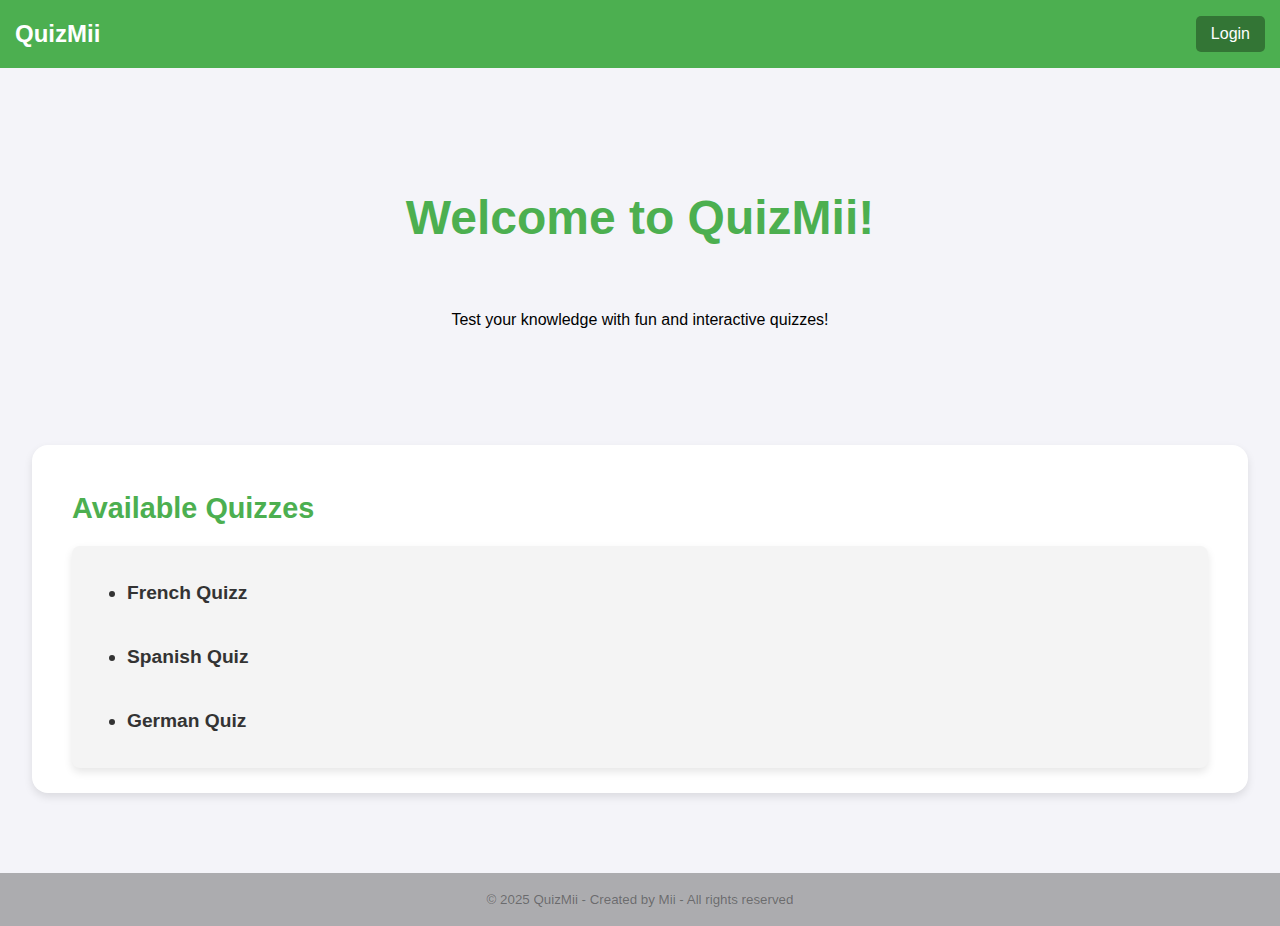
<file: index.html>
<!DOCTYPE html>
<html lang="en">
<head>
    <meta charset="UTF-8">
    <meta name="viewport" content="width=device-width, initial-scale=1.0">
    <title>QuizMii Home</title>
    <link rel="stylesheet" href="styles.css">
</head>



<body>
    <header class="navbar">
        <div class="logo">QuizMii</div>
        <div class="auth-links" id="authLinks">
    </header>


    <section class="firstpage">
        <div class="firstpage-content">
          <h1>Welcome to QuizMii!</h1>
          <div>Test your knowledge with fun and interactive quizzes!</div>
        </div>
    </section>


    <section id="quizzes" class="quizzes-list">
        <h2>Available Quizzes</h2>
        <ul class="quiz-item" id="quizList">
            <li class="quiz-item">Loading quizzes...</li>
        </ul>
    </section>
      
    <footer>
        <p>&copy; 2025 QuizMii - Created by Mii - All rights reserved</p>
    </footer>

    <script src="app.js"></script>

</body>
</html>
</file>
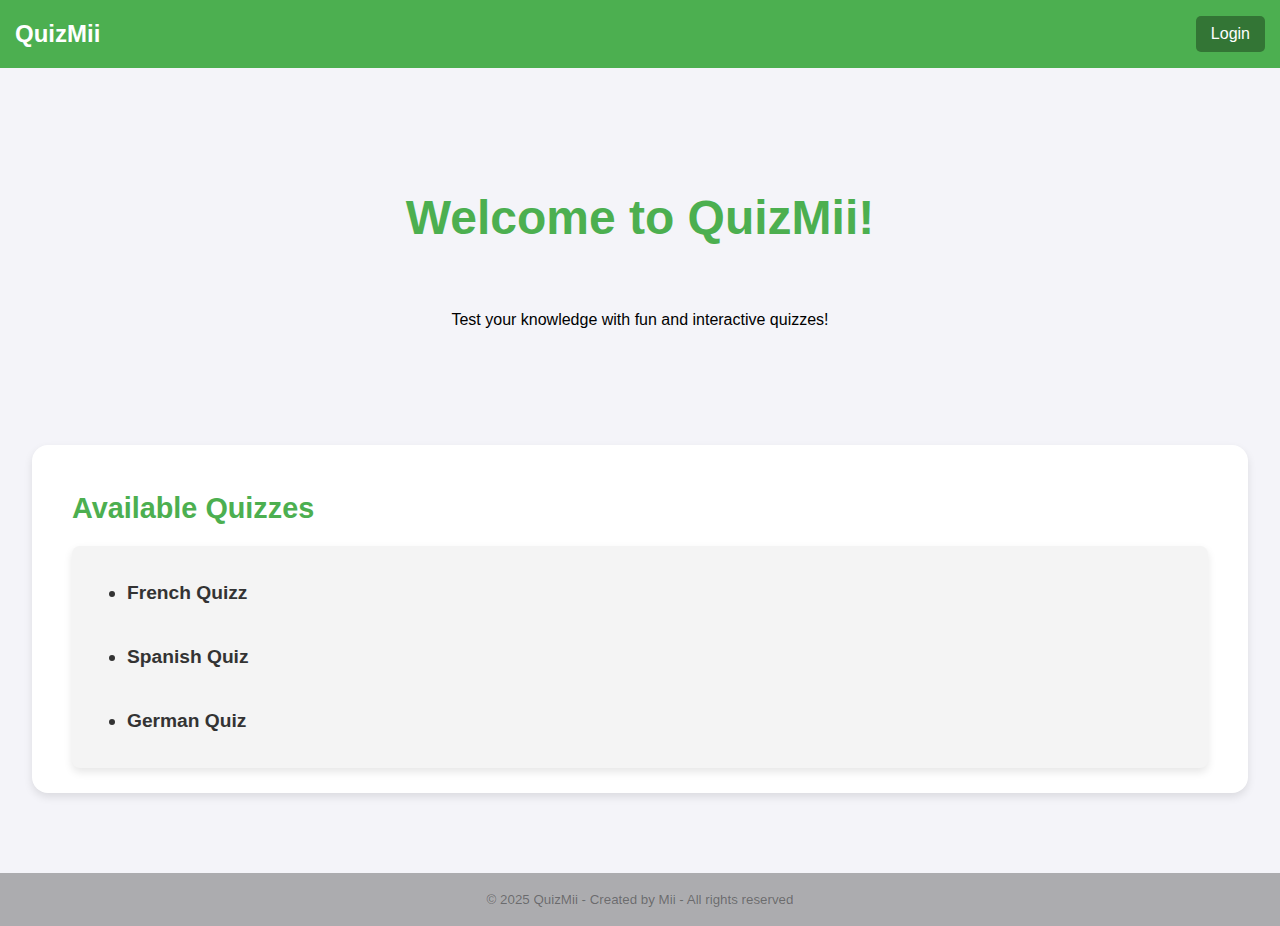
<file: dashboard.html>
<!DOCTYPE html>
<html lang="en">
<head>
    <meta charset="UTF-8">
    <meta name="viewport" content="width=device-width, initial-scale=1.0">
    <title> QuizMii Dashboard</title>
    <link rel="stylesheet" href="styles.css">
</head>
<body>

    <header class="navbar">
        <div class="logo">QuizMii - Admin</div>
        </div>
    </header>

    <section class="dashboard-section">
        <div class="dashboard-container">
            <h1>Welcome to the Admin Dashboard!</h1>
            <p>Here you can see all registered users along with their scores.</p>
    
            <table>
                <thead>
                    <tr>
                        <th>Username</th>
                        <th>Score</th>
                    </tr>
                </thead>
                
                <tbody>
                
                </tbody>
            </table>
        </div>
    </section>
    
    <footer>
            <p>&copy; 2025 QuizMii - Created by Mii - All rights reserved</p>
    </footer>

    <script src="dashboard.js"></script>
</body>
</html>
</file>
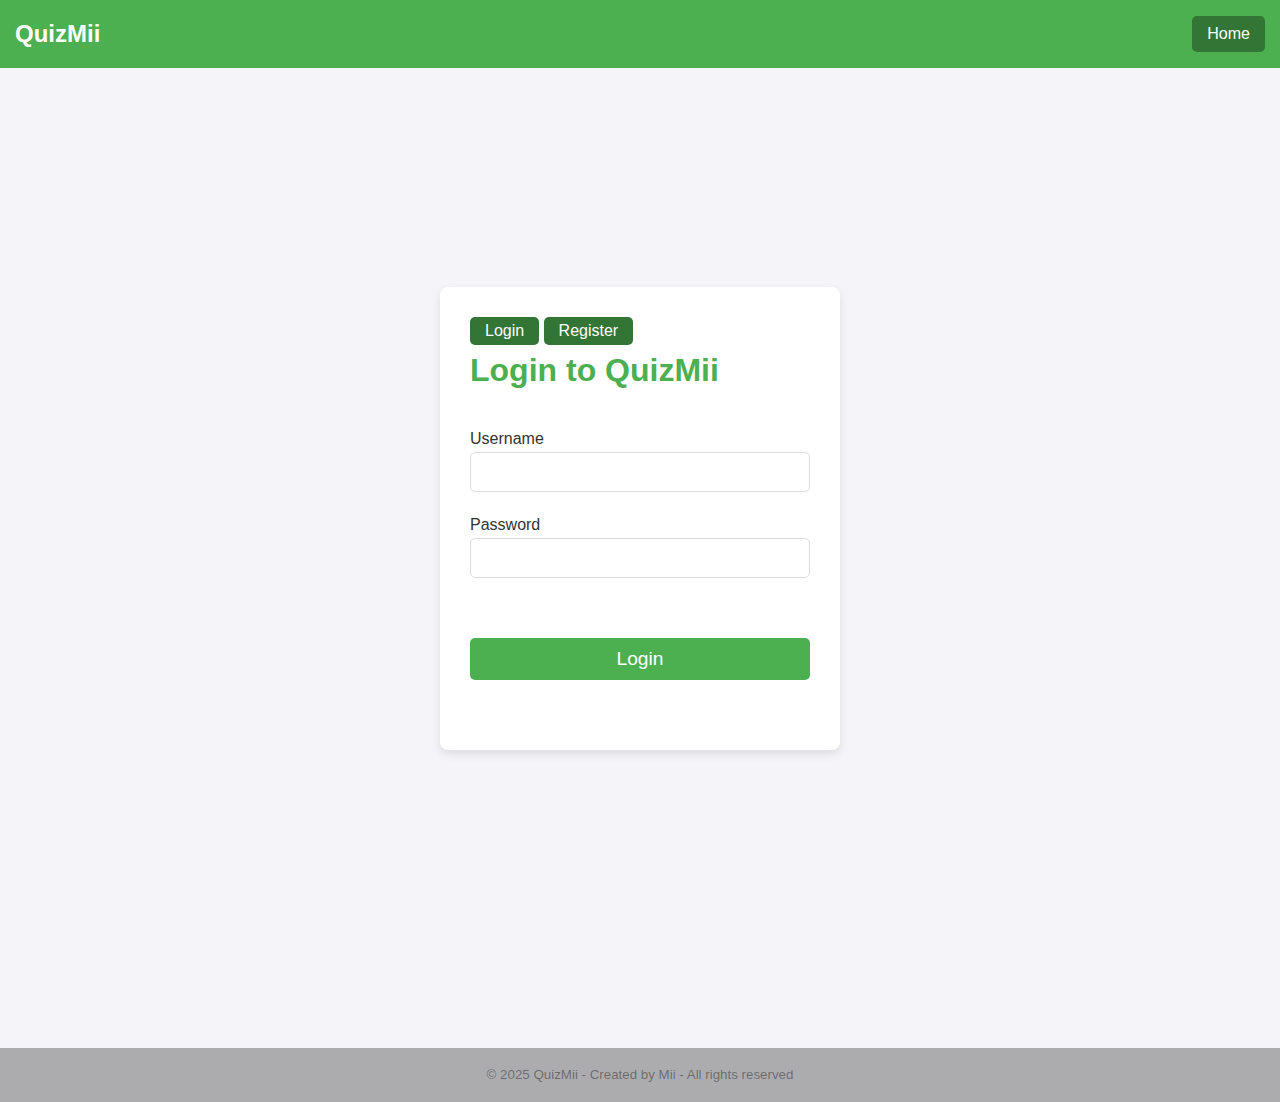
<file: login.html>
<!DOCTYPE html>
<html lang="en">
<head>
    <meta charset="UTF-8">
    <meta name="viewport" content="width=device-width, initial-scale=1.0">
    <title> QuizMii Login</title>
    <link rel="stylesheet" href="styles.css">
</head>
<body>
    

    <header class="navbar">
        <div class="logo">QuizMii</div>
        <div class="auth-links">
          <a href="index.html" class="login-btn">Home</a>
        </div>
    </header>

    <section class="login-section">
        <div class="login-container">

            <div class="tabs">
                <button id="loginTab" class="login-btn active">Login</button>
                <button id="registerTab" class="login-btn">Register</button>
            </div>

            <form id="loginForm" class="form" style="display: block;">
                <h1>Login to QuizMii</h1>
                <div class="input-group">
                    <label for="username">Username</label>
                    <input type="text" id="loginUsername" name="username" required>
                </div>
                <div class="input-group">
                    <label for="password">Password</label>
                    <input type="password" id="loginPassword" name="password" required>
                </div>
                <button type="submit" class="submit-btn">Login</button>
                <p id="error-message" class="error-message"></p>
            </form>

            <form id="registerForm" class="form" style="display: none;">
                <h1>Register to QuizMii</h1>
                <div class="input-group">
                    <label for="newUsername">Username</label>
                    <input type="text" id="newUsername" name="newUsername" required>
                </div>
                <div class="input-group">
                    <label for="newPassword">Password</label>
                    <input type="password" id="newPassword" name="newPassword" required>
                </div>
                <button type="submit" class="submit-btn">Register</button>
            </form>
            
            </div>
        </div>
    </section>

    <footer>
        <p>&copy; 2025 QuizMii - Created by Mii - All rights reserved</p>
    </footer>

    <script src="login.js"></script>


</body>
</html>
</file>
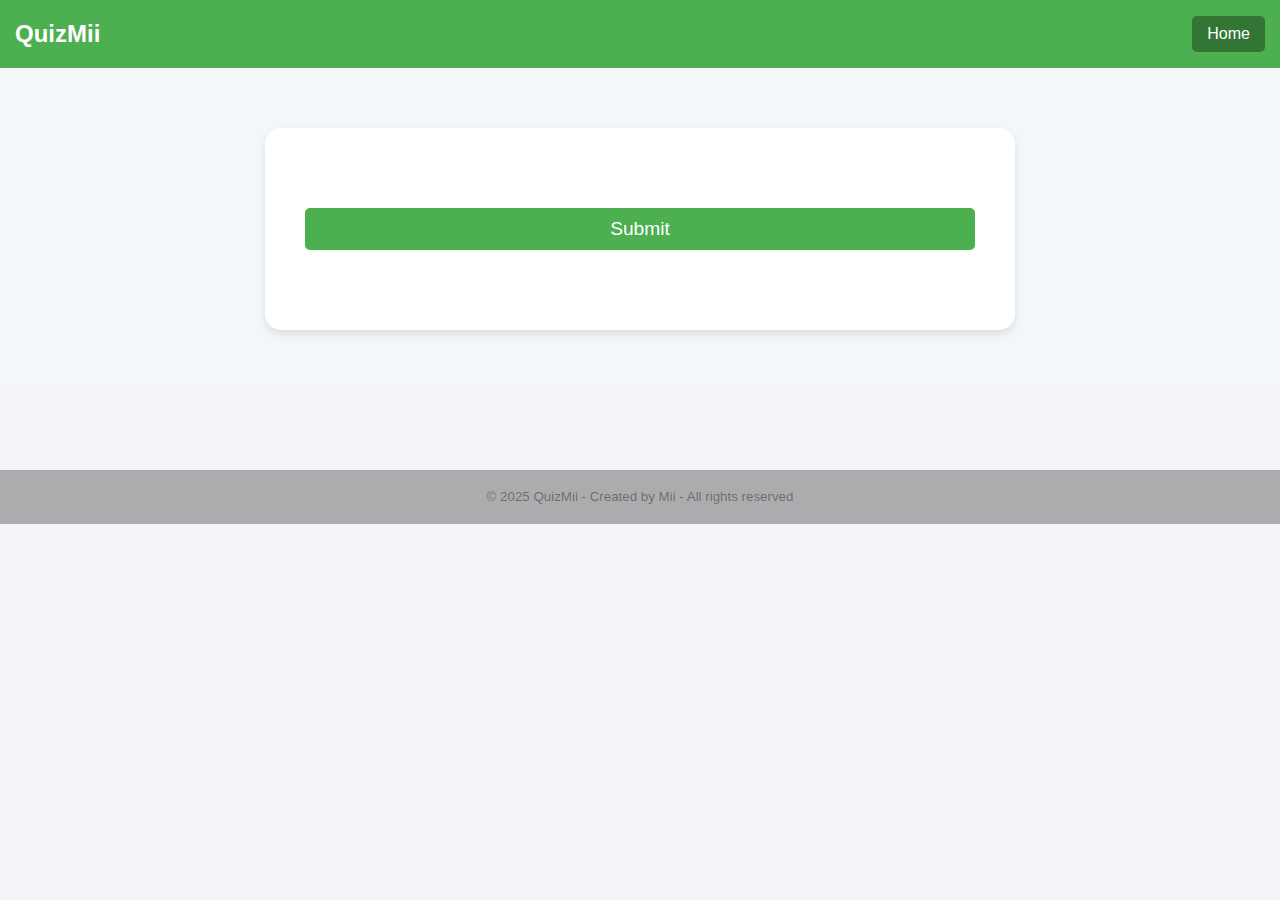
<file: quiz.html>
<!DOCTYPE html>
<html lang="en">
<head>
    <meta charset="UTF-8">
    <meta name="viewport" content="width=device-width, initial-scale=1.0">
    <title> QuizMii Quiz</title>
    <link rel="stylesheet" href="styles.css">
</head>
<body>
    
    <header class="navbar">
        <div class="logo">QuizMii</div>
        <div class="auth-links">
            <a href="index.html" class="login-btn">Home</a>
        </div>
    </header>


    <section class="quiz-section">
        <div class="quiz-container">
            <div id="quizQuestions">
        </div>
        <button id="submitQuiz" class="submit-btn">Submit</button>
        <div id="result" style="display: none;">
        </div>
        </div>
    </section>
    
    <footer>
        <p>&copy; 2025 QuizMii - Created by Mii - All rights reserved</p>
    </footer>

    <script src="quiz.js"></script>
</body>
</html>
</file>
<file: styles.css>
*{
        margin: 0;
        padding: 0;
        box-sizing: border-box;
        font-family: Verdana, Geneva, Tahoma, sans-serif;
    }
    
    body {
        background-color: #f4f4f9;
        color: #333;
        line-height: 1.6;
    }
    
    h1, h2, h3 {
        color: #4CAF50;
        padding: 0 0 30px 0;
    }
    
    a {
        text-decoration: none;
        color: inherit;
    }
    
    button {
        cursor: pointer;
        border: none;
        outline: none;
    }
    ul{
        margin: 2rem 0;
    }
    
    footer {
        font-size: smaller;
        text-align: center;
        padding: 1rem;
        background-color: #6464647e;
        color: rgba(0, 0, 0, 0.397);
        margin: 80px 0 0 0;
        width: 100%;
        bottom: 0;
    }

    .navbar {
        background-color: #4CAF50;
        padding: 15px;
        display: flex;
        justify-content: space-between;
        align-items: center;
      }
      
    .navbar .logo {
        font-size: 1.5rem;
        font-weight: bold;
        color: white;
    }
      
    .navbar .auth-links {
        display: flex;
        gap: 10px;
    }

      
    .cta-btn {
        padding: 12px 25px;
        background-color: #4CAF50;
        color: white;
        font-size: 1rem;
        border-radius: 5px;
        text-transform: uppercase;
    }

    .login-btn{
        cursor: pointer;
        padding: 5px 15px;
        border: none;
        outline: none;
        color: #fff;
        background-color: #337535;
        font-size: 1rem;
        border-radius: 5px;
    }
      
    .firstpage {
        margin: 2rem;
        background-size: cover;
        padding: 80px 0;
        color: rgb(0, 0, 0);
        text-align: center;

    }
    
    .firstpage-content h1 {
        font-size: 3rem;
        margin-bottom: 20px;
    }
    
    .firstpage-content p {
        font-size: 1.25rem;
        margin-bottom: 30px;
    }

    .quizzes-list {
        padding: 40px;
        background-color: #fff;
        font-weight: bolder;
        font-size: 1.2rem;
        margin: 2rem;
        box-shadow: 0 4px 8px rgba(0, 0, 0, 0.1);
        border-radius: 16px;
    }
    
    .quiz-item {
        background-color: #f4f4f4;
        padding: 15px 55px;
        margin: -15px 0 ;
        cursor: pointer;
        transition: transform 0.3s ease;
        line-height: 4rem;
        box-shadow: 0 4px 8px rgba(0, 0, 0, 0.1);
        border-radius: 8px;
    }
    
    .login-section, .register-section {
        display: flex;
        justify-content: center;
        align-items: center;
        min-height: 100vh;
        background-color: #f4f4f9;
    }
      
    .login-container, .register-container {
        background-color: white;
        padding: 30px;
        border-radius: 8px;
        box-shadow: 0 4px 10px rgba(0, 0, 0, 0.1);
        width: 100%;
        max-width: 400px;
    }
    
    .input-group {
        margin-bottom: 20px;
    }
    
    .input-group label {
        font-size: 1rem;
        color: #333;
    }
    
    .input-group input {
        width: 100%;
        padding: 10px;
        font-size: 1rem;
        border: 1px solid #ddd;
        border-radius: 5px;
    }

    .submit-btn {
        margin: 40px auto;
        background-color: #4CAF50;
        color: white;
        padding: 10px 20px;
        border-radius: 5px;
        width: 100%;
        font-size: 1.2rem;
        transition: background-color 0.3s ease;
    }

    .error-message {
        color: red;
        text-align: center;
        font-size: 0.9rem;
    }



    .dashboard-section {
        padding: 50px 20px;
        text-align: center;
    }
      
    .dashboard-container {
        max-width: 1200px;
        margin: 0 auto;
        background-color: #ffffff;
        box-shadow: 0 4px 8px rgba(0, 0, 0, 0.1);
        padding: 40px;
        border-radius: 8px;
        overflow: hidden;
    }

    .dashboard-container h1 {
        font-size: 28px;
        margin-bottom: 20px;
        color: #000000;
    }
      
    .dashboard-container p {
        font-size: 18px;
        margin-bottom: 30px;
        color: #707070;
    }
    
    table {
        width: 100%;
        border-collapse: collapse;
        margin-top: 20px;
        padding: 12px 15px;
        text-align: left;
    }

    table th {
        padding: 12px 15px;
        text-align: left;
        border-bottom: 1px solid #ddd;
        background-color: #337136; 
        color: white;
        font-size: 18px;
    }
    
    table td {

        border-bottom: 1px solid #ddd;
        font-size: 16px;
        color: #333;
    }

    .quiz-section {
        padding: 50px 20px;
        background-color: #f4f7fa;
        color: #000000;
    }
      
    .quiz-container {
        max-width: 750px;
        margin: 10px auto;
        background-color: #ffffff;
        box-shadow: 0 4px 8px rgba(0, 0, 0, 0.1);
        padding: 40px;
        border-radius: 16px;
        overflow: hidden;
    }
  
    .question {
        margin-bottom: 30px;
        padding: 30px;
    }
</file>
